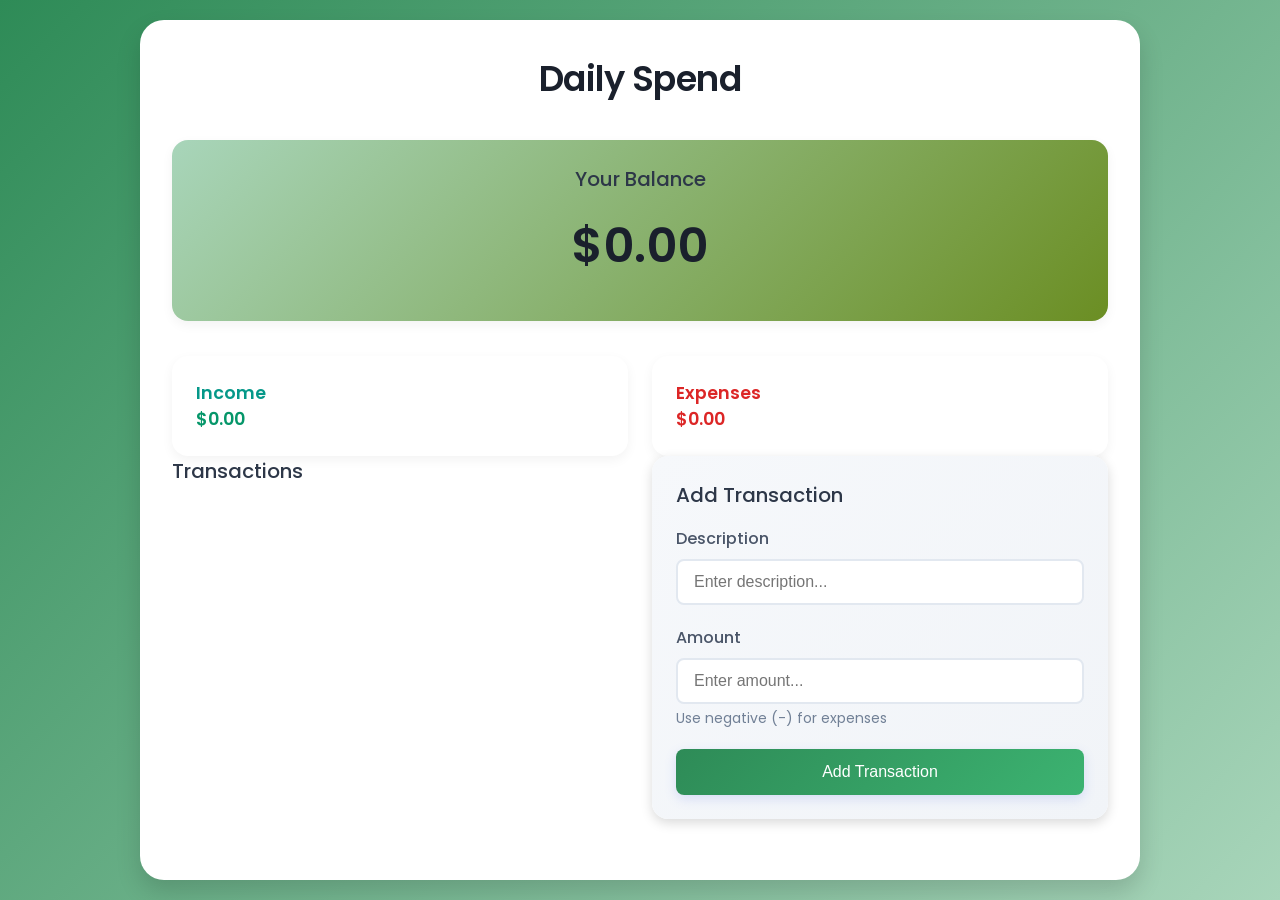
<file: Expense Tracker/index.html>
<!DOCTYPE html>
<html lang="en">
<head>
    <meta charset="UTF-8">
    <meta name="viewport" content="width=device-width, initial-scale=1.0">
    <title>Daily Spend</title>
    <link rel="stylesheet" href="style.css">
    <link rel="preconnect" href="https://fonts.googleapis.com">
    <link rel="preconnect" href="https://fonts.gstatic.com" crossorigin>
    <link href="https://fonts.googleapis.com/css2?family=Poppins:ital,wght@0,100;0,200;0,300;0,400;0,500;0,600;0,700;0,800;0,900;1,100;1,200;1,300;1,400;1,500;1,600;1,700;1,800;1,900&family=Roboto:ital,wght@0,100..900;1,100..900&display=swap" rel="stylesheet">
</head>
<body>
    <div class="container">
        <h1>Daily Spend</h1>

        <div class="balance-container">
            <h2>Your Balance</h2>
            <h1 id="balance">$0.00</h1>
        </div>

        <div class="summary">
            <div class="income">
                <h3>Income</h3>
                <p id="income-amount">$0.00</p>
            </div>
            <div class="expenses">
                <h3>Expenses</h3>
                <p id="expense-amount">$0.00</p>
            </div>
        </div>

        <div class="main-content">
            <div class="transaction-container">
                <h2>Transactions</h2>
                <ul id="transaction-list">
                    <!--  TRANSACTION WILL BE ADDED HERE  ---->
                </ul>
            </div>
            
                <!----FORM CONTAINER ---->
            <div class="form-container"> 
                <h2>Add Transaction</h2>

                <form id="transaction-form">
                    <div class="form-group">
                        <label for="description">Description</label>
                        <input type="text" id="description" placeholder="Enter description..." required>
                    </div>

                    <div class="form-group">
                        <label for="amount">Amount</label>
                        <input type="number" id="amount" placeholder="Enter amount..." required>
                        <small>Use negative (-) for expenses</small>
                    </div>

                    <button type="submit">Add Transaction</button>
                </form>
            </div>
        </div>  
    </div>
    
    <script src="expense.js"></script>
</body>
</html>
</file>
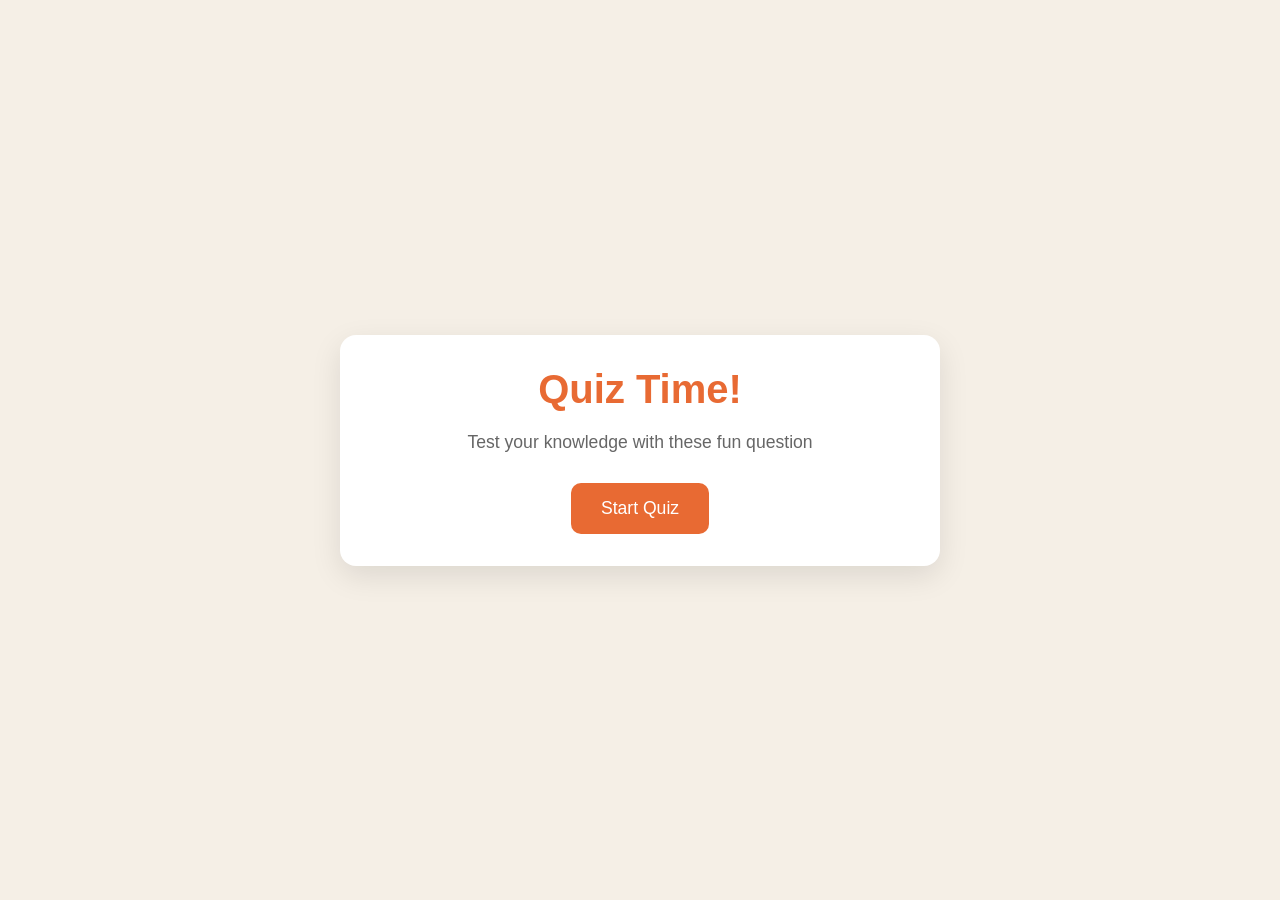
<file: Quiz game/index.html>
<!DOCTYPE html>
<html lang="en">
<head>
    <meta charset="UTF-8">
    <meta name="viewport" content="width=device-width, initial-scale=1.0">
    <title>Quiz Game</title>
    <link rel="stylesheet" href="style.css">
</head>
<body>
    <div class="container">
        <div class="screen active" id="start-screen">
            <h1>Quiz Time!</h1>
            <p>Test your knowledge with these fun question</p>
            <button id="start-btn">Start Quiz</button>


        </div>

        <div class="screen" id="quiz-screen">

            <div class="quiz-header">
                <h2 id="question-text">Question goes here</h2>
                <div class="quiz-info">
                    <p>
                        Question <span id="current-question">1</span> of <span id="total-questions">5</span>
                    </p>

                    <p>Score:<span id="score">0</span></p>  
                </div>       
            </div>

            <div id="answers-container" class="answer-container">    
                <!--Answer button will be inserted here from our JS code later at some point -->
            </div>

            <div class="progress-bar">
                <div id="progress" class="progress"></div>
            </div>
        </div>

        <div id="result-screen" class="screen">
            <h1>Quiz results</h1>
            <div class="result-info">
                <p>You scored <span id="final-score">0</span> out of <span id="max-score"></span></p>

                <div id="result-message">Good job!</div>
            </div>
            <button id="restart-btn">Restart Quiz</button>
        </div>
    </div>
    <script src="quiz.js"></script>
</body>
</html>
</file>
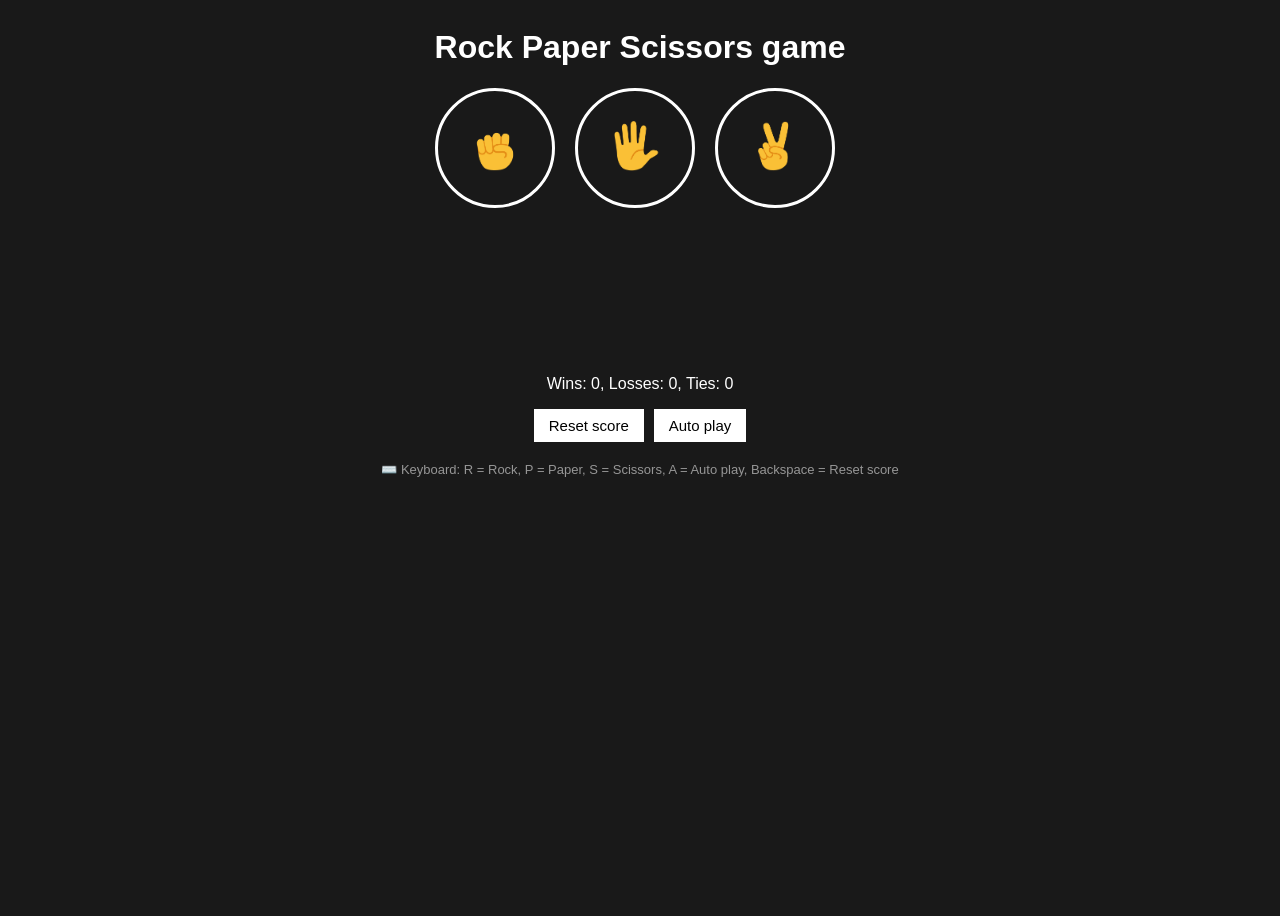
<file: Rock paper scissor game/index.html>
<!DOCTYPE html>
<html lang="en">
<head>
    <meta charset="UTF-8">
    <meta name="viewport" content="width=device-width, initial-scale=1.0">
    <title>Rock paper Scissors game</title>
    <link rel="stylesheet" href="style.css">
</head>
<body>

    <h1>Rock Paper Scissors game</h1>

    <div class="buttons-row">
        <button class="move-button js-rock-button"><img src="Images/rock-emoji.png" class="move-icon"></button> <!--ROCK BUTTON-->

        <button class="move-button js-paper-button"><img src="Images/paper-emoji.png" class="move-icon"></button> <!--PAPER BUTTON-->

        <button class="move-button js-scissors-button"><img src="Images/scissors-emoji.png" class="move-icon"></button> <!--SICISSORS BUTTON-->

    </div>


    <p class="js-result result"></p>
    <p class="js-moves"></p>    
    <p class="js-score score"></p>

    <div class="control-button">
        <button onclick=" updateScoreElement()" class="reset-score-button">Reset score</button>

        <button class="auto-play-button">Auto play</button>

    </div>

    <div>
        <p class="controls-hint">⌨️ Keyboard: R = Rock, P = Paper, S = Scissors, A = Auto play, Backspace = Reset score</p>
    </div>

    <script src="rps.js"></script>

   
</body>
</html>
</file>
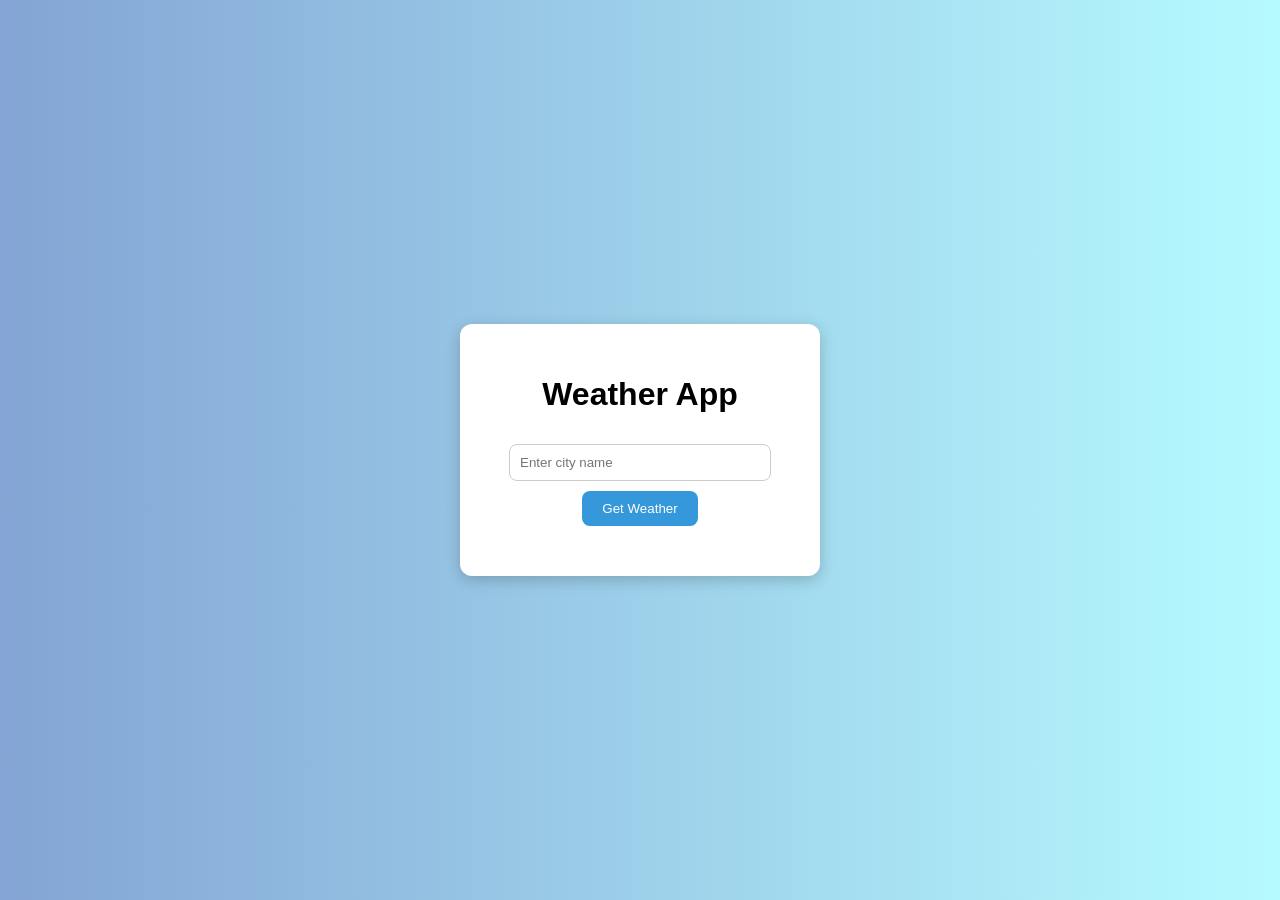
<file: weather app/index.html>
<!DOCTYPE html>
<html lang="en">
<head>
  <meta charset="UTF-8" />
  <meta name="viewport" content="width=device-width, initial-scale=1.0"/>
  <title>Weather App</title>
  <link rel="stylesheet" href="style.css" />
</head>
<body>
  <div class="container">
    <h1>Weather App</h1>
    <input type="text" id="cityInput" placeholder="Enter city name" />
    <button onclick="getWeather()">Get Weather</button>
    
    <div id="weatherResult" class="result"></div>
  </div>

  <script src="weather.js"></script>
</body>
</html>
</file>
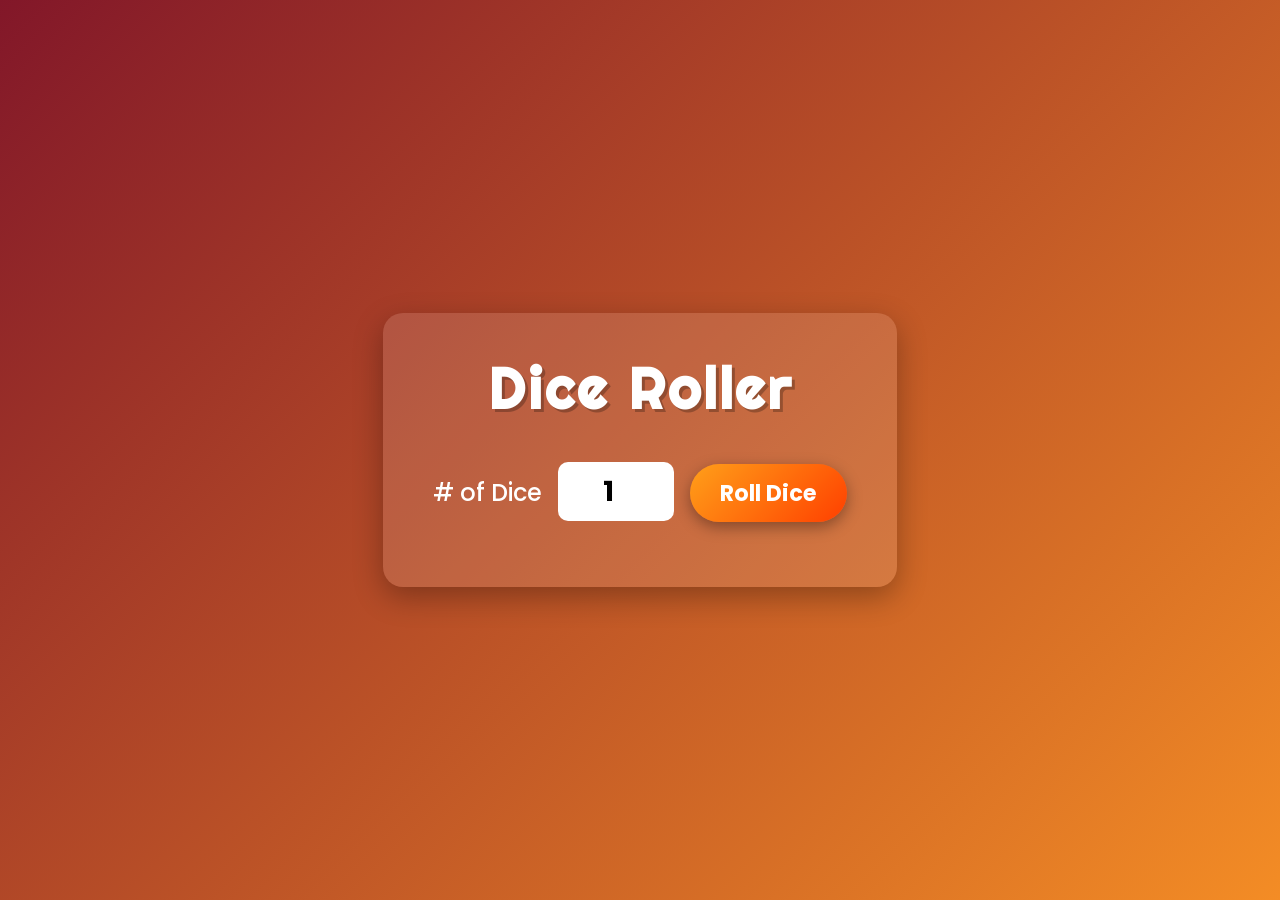
<file: Dice Roller/dice.html>
<!DOCTYPE html>
<html lang="en">
<head>
    <meta charset="UTF-8">
    <meta name="viewport" content="width=device-width, initial-scale=1.0">
    <title>Dice Roller Program</title>
    <link rel="preconnect" href="https://fonts.googleapis.com">
    <link rel="preconnect" href="https://fonts.gstatic.com" crossorigin>
    <link href="https://fonts.googleapis.com/css2?family=Poppins:wght@500;700&family=Righteous&display=swap" rel="stylesheet">
    <link rel="stylesheet" href="dice.css">
</head>
<body>
    <div id="container">
        <h1>Dice Roller</h1>
        <label># of Dice</label>
        <input type="number" id="numOfDice" value="1" min="1">
        <button onclick="rollDice()">Roll Dice</button>
        <div id="diceResult"></div>
        <div id="diceImages"></div>
    </div>
    
    <script src="dice.js"></script>
</body>
</html>
</file>
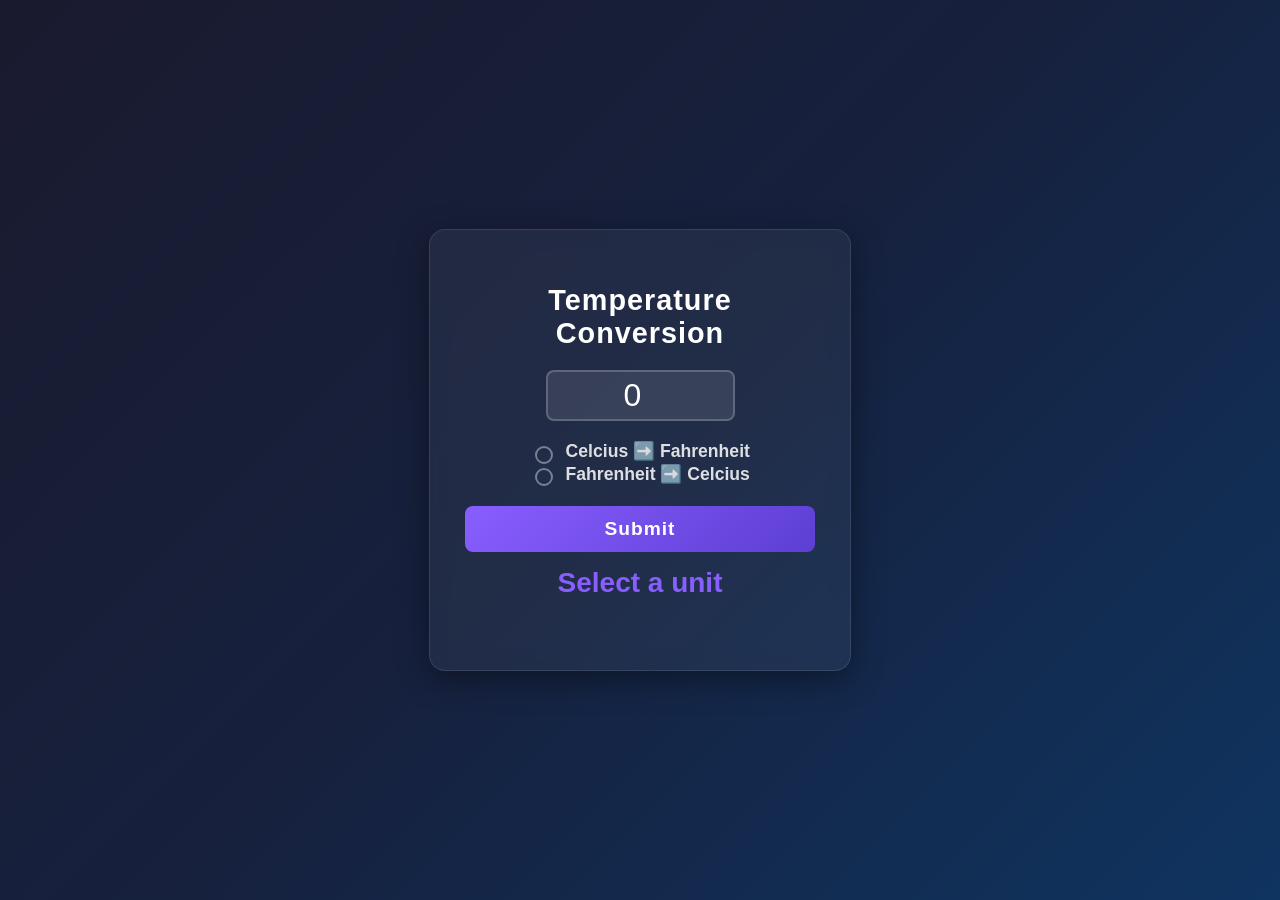
<file: Temperature Conversion Program/temp.html>
<!DOCTYPE html>
<html lang="en">
<head>
    <meta charset="UTF-8">
    <meta name="viewport" content="width=device-width, initial-scale=1.0">
    <title>Temperature conversion</title>
    <link rel="stylesheet" href="style.css">
</head>
<body>
    <form>
        <h1>Temperature Conversion</h1>
        <input type="number" id="textBox" value="0"><br>

        <input type="radio" id="toFahrenheit" name="unit">
        <label for="toFahrenheit">Celcius ➡️ Fahrenheit </label><br>

        <input type="radio" id="toCelcius" name="unit">
        <label for="toCelcius">Fahrenheit ➡️ Celcius</label><br> 

        <button type="button" onclick="convert()">Submit</button>
        <p id="result">Select a unit</p>

        
    </form>
    
    









    <script src="Temperature.js"></script>
</body>
</html>
</file>
<file: Expense Tracker/style.css>
*{  /*To remove the default padding and margin applied by the browser*/
    margin:0;   
    padding:0;
    box-sizing: border-box;
}

body{
    background: linear-gradient(135deg, #2e8b57, #a8d5ba);
    min-height: 100vh;
    font-family:"Poppins", sans-serif;
    display: flex;  
    justify-content: center;
    padding:20px;
    color:#2d3436;
}

.container{
    width: 100%;
    max-width: 1000px;   
    background-color: #fff;
    padding:2rem;
    border-radius: 24px;
    box-shadow: 0 12px 24px rgba(0,0,0,0.15);


}
h1{
    text-align:center;
    color:#1a202c;
    margin-bottom:35px;
    font-size:2.2rem;
    font-weight: 600;
    letter-spacing: -0.5px;

}

h2{
    color:#2d3748;
    margin-bottom:1rem;
    font-size: 1.25rem;
    font-weight: 500;   

}

.balance-container{
    text-align:center ;
    margin-bottom:35px;
    padding:24px;
    background:linear-gradient(135deg, #a8d5ba, #6b8e23);
    border-radius: 1rem;
    box-shadow: 0 4px 12px rgba(0, 0, 0, 0.05);

}

.balance-container h1{
    font-size: 3rem;
    margin: 15px 0;
   
}
.summary{  
    display:grid;
    grid-template-columns:1fr 1fr;
    gap:24px;
    margin-top: 24px;
}

.main-content{
    display:grid;
    grid-template-columns:1fr 1fr;
    gap:24px;
}

.income,
.expenses{
    background-color: white;
    padding:24px;
    border-radius:1rem;
    box-shadow:0 4px 12px rgba(0, 0, 0, 0.05); 
    transition:transform 0.2s ease;
    
}

.income:hover,
.expenses:hover{
    transform:translateY(-2px);


}

.income h3{
    color:#059889;
    font-size:1.1rem;
    font-weight:600;
    
}

.expenses h3{
    color:#dc2626;
    font-size:1.1rem;
    font-weight:600;
}

.income p,
.expenses p{
    color:#059889;
    font-size:1.1rem;
    font-weight:600;
    
}

.income p{
    color: #059669;
}

.expenses p{
    color: #dc2626;
}

.transaction-container{
    height:100%;
    display: flex;
    flex-direction: column;
}

#transaction-list{
    list-style: none;
    max-height: 500px;
    overflow-y: auto;
    padding-right:8px;
    flex-grow: 1;

}

#transaction-list::-webkit-scrollbar{
    width:8px;
}

/*TODO: SHOW THIS LATER IN THE VEDIO*/
#transaction-list::-webkit-scrollbar-track{
    /* track is the bg of the scrollbar */
    background-color: #f1f1f1;
    border-radius: 4px;  
}

#transaction-list::-webkit-scrollbar-thumb{
    /* thumb is the draggable part of the scrollbar */
    background-color: #cbd5e0;
    border-radius: 4px;
}

#transaction-list::-webkit-scrollbar-thumb:hover{
    background-color: #a0aec0;

}

.transaction{
    display:flex;
    justify-content: space-between;
    align-items: center;
    padding:1rem 1.2rem;
    margin-bottom:12px;
    border-radius:12px;
    background-color: #fff;
    box-shadow: 0 2px 8px rgba(0, 0, 0, 0.05);
    transition: all 0.2s ease ;
    border-right:5px solid #dc2626;
    animation: slideIn 0.3s ease;


}

@keyframes slideIn{
    from{
        opacity:0;
        transform: translateX(-20px);

    }

    to{
        opacity:1;
        transform: translateX(0px);

    }
}

.transaction:hover{
    transform:translateX(4px);
    box-shadow: 0 4px 12px rgba(0, 0, 0, 0.1);
    
}

.transaction.income{
    border-right-color: #059669;
}
.transaction.expenses{
    border-right-color: #dc2626;
}

.transaction .delete-btn {
    background: none;
    border: none;
    color:#dc2626;
    cursor:pointer;
    font-size: 1.4rem;
    opacity:0;
    transition: all 0.2s ease ;
    padding: 4px 8px;
    border-radius:4px;
    margin-left: 12px;
}

.transaction:hover .delete-btn{
    opacity: 1;
}
.transaction .delete-btn:hover{
    background-color: #fee2e2;
    transform: scale(1.1);

}

.form-container{
    background: linear-gradient(135deg, #f6f8fb, #f1f4f8);
    padding:24px;
    border-radius: 16px;
    box-shadow: 0 4px 12px rgba(0,0,0,0.15);
    height:100%;
    display: flex;
    flex-direction: column;

}

.form-container form{
    height:100%;
    display: flex;
    flex-direction: column;
}

.form-group{
    margin-bottom:20px;

}

label{
    display: block;
    margin-bottom:8px;
    color:#4a5568;
    font-weight: 500;


}

input{
    width:100%;
    padding:12px 16px;
    border:2px solid #e2e8f0;
    border-radius:8px;
    font-size: 1rem;
    transition: all 0.2s ease;
    background-color: white;
    
}

input:focus{
    outline:none;
    border-color:#667eea;
    box-shadow: 0 0 3px rgba(102, 126, 234, 0.1);
}

input:hover{
    border-color: #cbd5e0;

}

small{
    color:#718096;
    font-size: 0.875rem;
    margin-top: 4px;
    display:block;
}

button[type="submit"]{
    width:100%;
    padding: 14px;
    background: linear-gradient(135deg, #2e8b57 0%, #3cb371 100%);
    color:white;
    border:none;
    border-radius:8px;
    cursor:pointer;
    font-size: 1rem;
    font-weight: 500;
    transition:all 0.2s ease;
    box-shadow: 0 4px 12px rgba(102, 126, 234, 0.2);
    margin-top: auto;

}

button[type="submit"]:hover{
    transform: translateY(-2px);
    box-shadow: 0 6px 16px rgba(102, 126, 234, 0.3);

}

button[type="submit"]:active{
    transform: translateY(0);
}

/* Responsiveness */

@media (max-width: 900px) {
    .main-content {
        grid-template-columns: 1fr;
    }

    #transaction-list {
        max-height: 300px;
    }
}

@media (max-width: 480px){
    .container {
        padding:24px
    }

    .summary {
        grid-template-columns: 1fr;
        gap:16px;
    }

    .balance-container h1{
        font-size: 2.5rem;
    }

    .income p,
    .expenses p {
        font-size: 2.5rem;
    }

    .transaction {
        padding:14px 16px;
    }

    h1 {
        font-size: 1.8rem;

    }
}
</file>
<file: Quiz game/style.css>
/*Basic reset*/

*{
    margin:0;
    padding:0;
    box-sizing: border-box;
}

body{
    background-color: #f5efe6;
    display: flex;
    justify-content: center;
    align-items: center;
    min-height: 100vh;
    padding:1rem;
    font-family:sans-serif;
}

.container{
    background-color: white;
    border-radius: 1rem;
    box-shadow: 0 10px 30px rgba(0, 0, 0, 0.1);
    width:100%;
    max-width: 600px;
    overflow: hidden;
    position:relative;
}

/* SCREENS */
.screen {
    display:none;
    padding:2rem;
    text-align: center;
}

.screen.active{
    display:block;
}

/* START SCREEN */

#start-screen h1{
    color:#e86a33;
    margin-bottom: 20px;
    font-size: 2.5rem;
}
#start-screen p{
    color:#666;
    margin-bottom:30px;
    font-size: 1.1rem;

}
.quiz-header{
    margin-bottom:1rem;
}
#question-text{
    color:#333;
    font-size: 1.5rem;
    margin-bottom:1rem;
    line-height:1.4;

}

.quiz-info{
    display:flex;
    justify-content: space-between;
    color:#666;
    margin-bottom:10px;
}

.answers-container{
    display: flex;
    flex-direction: column;
    gap:10px;
    margin-bottom: 25px;
}

.answer-btn{
    background-color:#f8f0e5;
    color:#333;
    border:2px solid #eadbc8;
    border-radius:10px;
    padding:1rem;
    cursor:pointer;
    text-align:left;
    transition: all 0.3s ease;



}
.answer-btn:hover{
    background-color:#eadbc8;
    border-color:#dac0ae;
}

.answer-btn:active{
    background-color: #e6fff0;
    border-color: #a3f0c4;
    color:#28a785;
}

.answer-btn.correct{
    background-color: #e6fff0;
    border-color: #a3f0c4;
    color:#28a745;
}

.answer-btn.incorrect{
    background-color: #fff0f0;
    border-color:#ffbdbd;
    color:#dc3545;
}

.progress-bar{
    height: 10px;
    background-color:#f8f0e5;
    border-radius:5px;
    overflow:hidden;
    margin-top:20px;
}

.progress{
    height: 100%;
    background-color: #e86a33;
    width:0%;
    transition: width 0.3s ease;
}

/* RESULT SCREEEN */

#resut-screen h1{
    color:#e86a33;
    margin-bottom:30px;
}

.resut-info{
    background-color: #f8f0e5;
    border-radius: 10px;
    padding:20px;
    margin-bottom:30px;

}

.result-info p{
    font-size:1.2rem;
    color:#333;
    margin-bottom: 1rem;
}

#result-message{
    font-size:1.5rem;
    font-weight: 600;
    color:#e86a33;
}

button{
    background-color: #e86a33;
    color:white;
    border:none;
    border-radius:10px;
    padding:15px 30px;
    font-size:1.1rem;
    cursor:pointer;
    transition:background-color 0.3s ease;
}

button:hover{
    background-color: #d45b28;
}

/* RESPONSIVE DESIGN */

@media (max-width:500px){
    /* when we hit 500px and below implement the styles below*/

    .screen{
        padding: 1rem;
        
    }
    #start-screen h1{
        font-size: 2rem;
    }
    #question-text{
        font-size: 1.3rem;
    }
    .answer-btn{
        padding:12px;

    }
    button{
        padding:12px 25px;
        font-size: 1rem;
    }



}
</file>
<file: Rock paper scissor game/style.css>
body {
        background-color: rgb(25, 25, 25);
        color: white;
        font-family: Arial;
        
        display: flex;
        flex-direction: column;
        align-items: center;

        min-height: 100vh;
      }

      .title{
        font-size: 30px;
        font-weight: bold;
      }

      .move-icon {
        height: 50px;
      }

      .move-button {
        width: 120px;
        height: 120px;
        border-radius: 60px;
        border: 3px solid white;

        background-color: transparent;
        margin-right: 10px;
        cursor: pointer;
      
      }
      .move-button:hover {
        background-color: rgb(50, 50, 50);
        transform: scale(1.1);
      }
      .move-button:active{
        background-color:rgb(60, 60, 60);
        transform: scale(1.2);

      }



      .buttons-row{
        display: flex;
        flex-direction: row;
        gap: 10px;
      }

      .result {
        font-size: 25px;
        font-weight: bold;
        margin-top: 50px;
      }

      .score {
        margin-top: 60px;
      }

      .reset-score-button,
      .auto-play-button {
        background-color: white;
        border: none;
        font-size: 15px;
        padding: 8px 15px;
        cursor: pointer;

      }
      .reset-score-button:hover,
      .auto-play-button:hover{
        background-color: rgb(161, 161, 161);

      } 
      .controls-hint {
        font-size: 13px;
        color: rgb(150, 150, 150);
        margin-top: 20px;
        
      }
      .control-button{
        display: flex;
        gap:10px;
      }

      @media screen and (max-width: 600px){
        .controls-hint{
          display:none;

        }
        .move-button{
          width:100px;
          height: 100px;
        }
        .move-icon{
          height:45px
        } 
        h1{
          font-size: 25px;
        }
      }
</file>
<file: weather app/style.css>
body {
    font-family: Arial, sans-serif;
    background: linear-gradient(to right, #83a4d4, #b6fbff);
    margin: 0;
    padding: 0;
    display: flex;
    height: 100vh;
    justify-content: center;
    align-items: center;
  }
  
  .container {
    text-align: center;
    background-color: white;
    padding: 30px;
    border-radius: 12px;
    box-shadow: 0 4px 15px rgba(0, 0, 0, 0.2);
    width: 300px;
  }
  
  input {
    width: 80%;
    padding: 10px;
    margin-top: 10px;
    border-radius: 8px;
    border: 1px solid #ccc;
  }
  
  button {
    margin-top: 10px;
    padding: 10px 20px;
    border: none;
    border-radius: 8px;
    background-color: #3498db;
    color: white;
    cursor: pointer;
  }
  
  button:hover {
    background-color: #2980b9;
  }
  
  .result {
    margin-top: 20px;
  }
</file>
<file: Dice Roller/dice.css>
body {
    margin: 0;
    min-height: 100vh;
    display: flex;
    justify-content: center;
    align-items: center;
    background: linear-gradient(135deg, hsl(350, 70%, 30%), hsl(30, 90%, 55%));
}

#container {
    font-family: 'Poppins', sans-serif;
    text-align: center;
    font-size: 1.5rem;
    font-weight: 500;
    color: white;
    background-color: hsla(0, 0%, 100%, 0.12);
    padding: 40px 50px;
    border-radius: 20px;
    box-shadow: 0 10px 30px hsla(0, 0%, 0%, 0.3);
    max-width: 600px;
}

h1 {
    font-family: 'Righteous', sans-serif;
    font-size: 3.5rem;
    margin-top: 0;
    letter-spacing: 3px;
    text-shadow: 3px 3px 0 hsla(0, 0%, 0%, 0.25);
}

label {
    margin-right: 10px;
}

input {
    font-family: 'Poppins', sans-serif;
    font-size: 1.8rem;
    font-weight: 700;
    width: 100px;
    text-align: center;
    padding: 8px;
    border: none;
    border-radius: 10px;
    outline: none;
}

input:focus {
    box-shadow: 0 0 0 4px hsla(50, 100%, 60%, 0.7);
}

button {
    font-family: 'Poppins', sans-serif;
    font-size: 1.4rem;
    font-weight: 700;
    padding: 12px 30px;
    margin-left: 10px;
    border: none;
    border-radius: 50px;
    color: white;
    background: linear-gradient(135deg, hsl(35, 100%, 55%), hsl(15, 100%, 50%));
    box-shadow: 0 5px 15px hsla(0, 0%, 0%, 0.35);
    cursor: pointer;
    transition: transform 0.2s, box-shadow 0.2s;
}

button:hover {
    transform: translateY(-3px);
    box-shadow: 0 8px 20px hsla(0, 0%, 0%, 0.45);
}

button:active {
    transform: translateY(1px);
    box-shadow: 0 2px 8px hsla(0, 0%, 0%, 0.4);
}

#diceResult {
    margin-top: 25px;
    font-size: 1.6rem;
}

#diceImages img {
    width: 100px;
    height: 100px;
    margin: 8px;
    border-radius: 15px;
    background-color: white;
    padding: 5px;
    box-shadow: 0 4px 12px hsla(0, 0%, 0%, 0.3);
}
</file>
<file: Temperature Conversion Program/style.css>
body {
    font-family: Arial, Helvetica, sans-serif;
    background: linear-gradient(135deg, #1a1a2e, #16213e, #0f3460);
    min-height: 100vh;
    display: flex;
    justify-content: center;
    align-items: center;
    margin: 0;
}

h1 {
    color: #ffffff;
    font-size: 1.8em;
    margin-bottom: 20px;
    letter-spacing: 1px;
}

form {
    background-color: rgba(255, 255, 255, 0.05);
    backdrop-filter: blur(10px);
    text-align: center;
    width: 350px;
    padding: 35px;
    border-radius: 16px;
    border: 1px solid rgba(255, 255, 255, 0.1);
    box-shadow: 0 8px 32px rgba(0, 0, 0, 0.4);
}

#textBox {
    width: 50%;
    text-align: center;
    font-size: 2em;
    border: 2px solid rgba(255, 255, 255, 0.2);
    border-radius: 8px;
    margin-bottom: 20px;
    background-color: rgba(255, 255, 255, 0.1);
    color: white;
    padding: 5px;
    outline: none;
}

#textBox:focus {
    border-color: rgb(137, 94, 255);
}

/* hide default radio button */
input[type="radio"] {
    appearance: none;
    -webkit-appearance: none;
    width: 18px;
    height: 18px;
    border: 2px solid rgba(255, 255, 255, 0.4);
    border-radius: 50%;
    vertical-align: middle;
    margin-right: 8px;
    cursor: pointer;
    transition: 0.2s;
}

input[type="radio"]:checked {
    background-color: rgb(137, 94, 255);
    border-color: rgb(137, 94, 255);
}

label {
    font-size: 1.1em;
    font-weight: bold;
    color: rgba(255, 255, 255, 0.85);
    cursor: pointer;
}

button {
    margin-top: 20px;
    background: linear-gradient(135deg, rgb(137, 94, 255), rgb(93, 63, 211));
    color: white;
    font-size: 1.2em;
    border: none;
    padding: 12px 40px;
    border-radius: 8px;
    cursor: pointer;
    width: 100%;
    font-weight: bold;
    letter-spacing: 1px;
    transition: transform 0.2s, box-shadow 0.2s;
}

button:hover {
    transform: translateY(-2px);
    box-shadow: 0 5px 20px rgba(137, 94, 255, 0.5);
}

button:active {
    transform: translateY(0px);
}

#result {
    font-weight: bold;
    font-size: 1.75em;
    color: rgb(137, 94, 255);
    margin-top: 15px;
    min-height: 40px;
}
</file>
